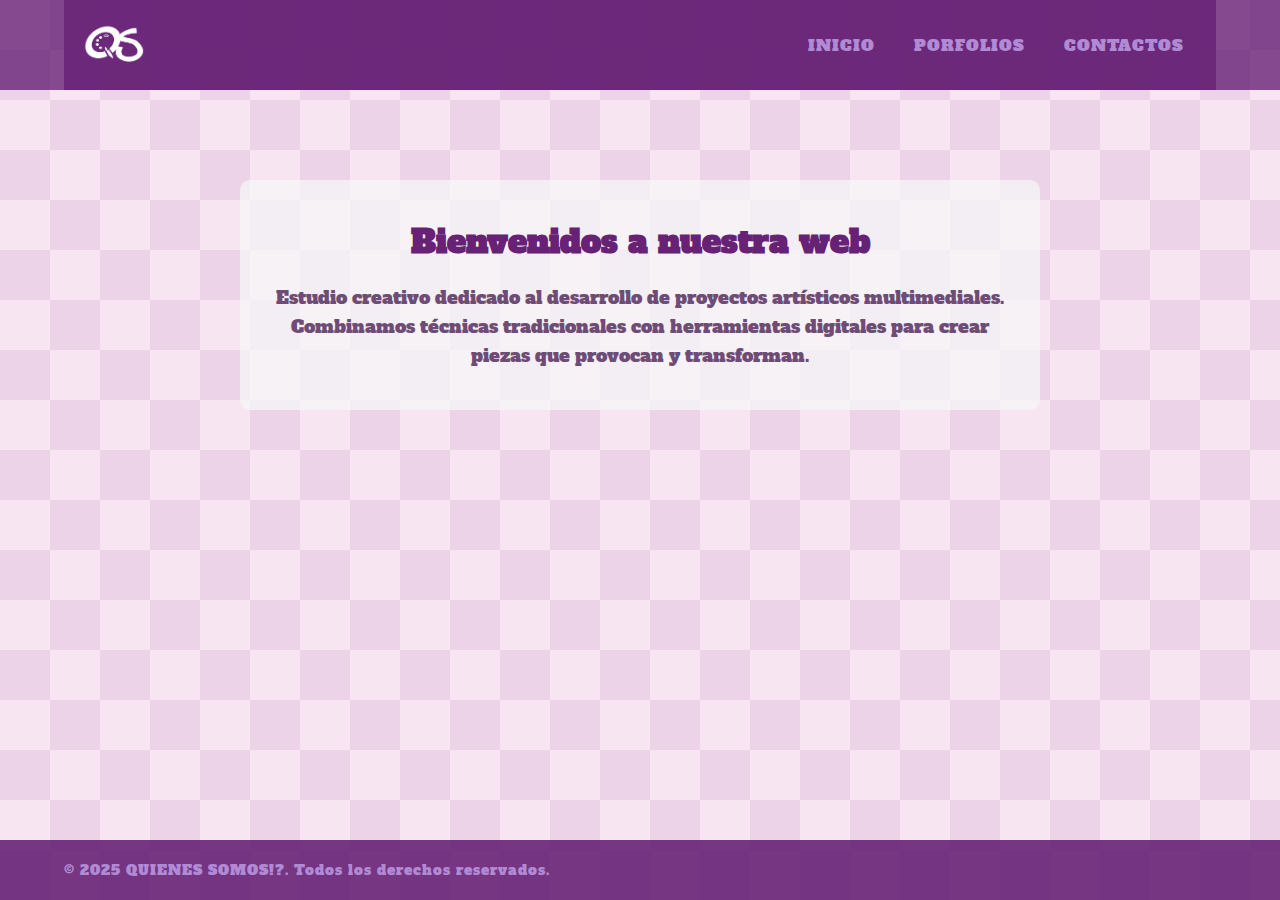
<file: sofo_montenegro_rodriguez_aguiar_entrega_tp3/index.html>
<!--Sofo Martin-->
<!--Montenegro Marcos-->
<!--Rodriguez Melisa-->
<!--Aguiar Agustina-->

<!DOCTYPE html>
<html lang="es">
<head>
    <meta charset="UTF-8">
    <meta name="viewport" content="width=device-width, initial-scale=1.0">
    <title>QUIENES SOMOS!?</title>
    <link rel="stylesheet" href="estilos.css">
    <link rel="stylesheet" href="slider.css">
    <script src="animacion.js"></script>
</head>
<body>
     <header>
        <div class="ancho"> <div class="logo">
                <a href="index.html">
                    <img src="img/logitov3.png" alt="Logo Quienes Somos" class="logo-imagen">
                </a>
            </div>
            <nav class="menu">
                <ul> 
                    <li><a class="boton01" href="index.html">Inicio</a></li>
                    <li><a class="boton01" href="porfolios.html">Porfolios</a></li>
                    <li><a class="boton01" href="contactos.html">Contactos</a></li>
                </ul>
            </nav>
        </div> </header>

     <main>
        <section class="bienvenida">
            <div class="ancho-letras">
                <div class="letras-slider">
                    <h1>Bienvenidos a nuestra web</h1>
                    <p>Estudio creativo dedicado al desarrollo de proyectos artísticos 
                    multimediales. Combinamos técnicas tradicionales con herramientas 
                    digitales para crear piezas que provocan y transforman.</p>
                </div>
            </div>
        </section>
     </main>

     <footer>
        <div class="ancho">
            <p>&copy; 2025 QUIENES SOMOS!?. Todos los derechos reservados.</p>
        </div>
     </footer>
</body>
</html>
</file>
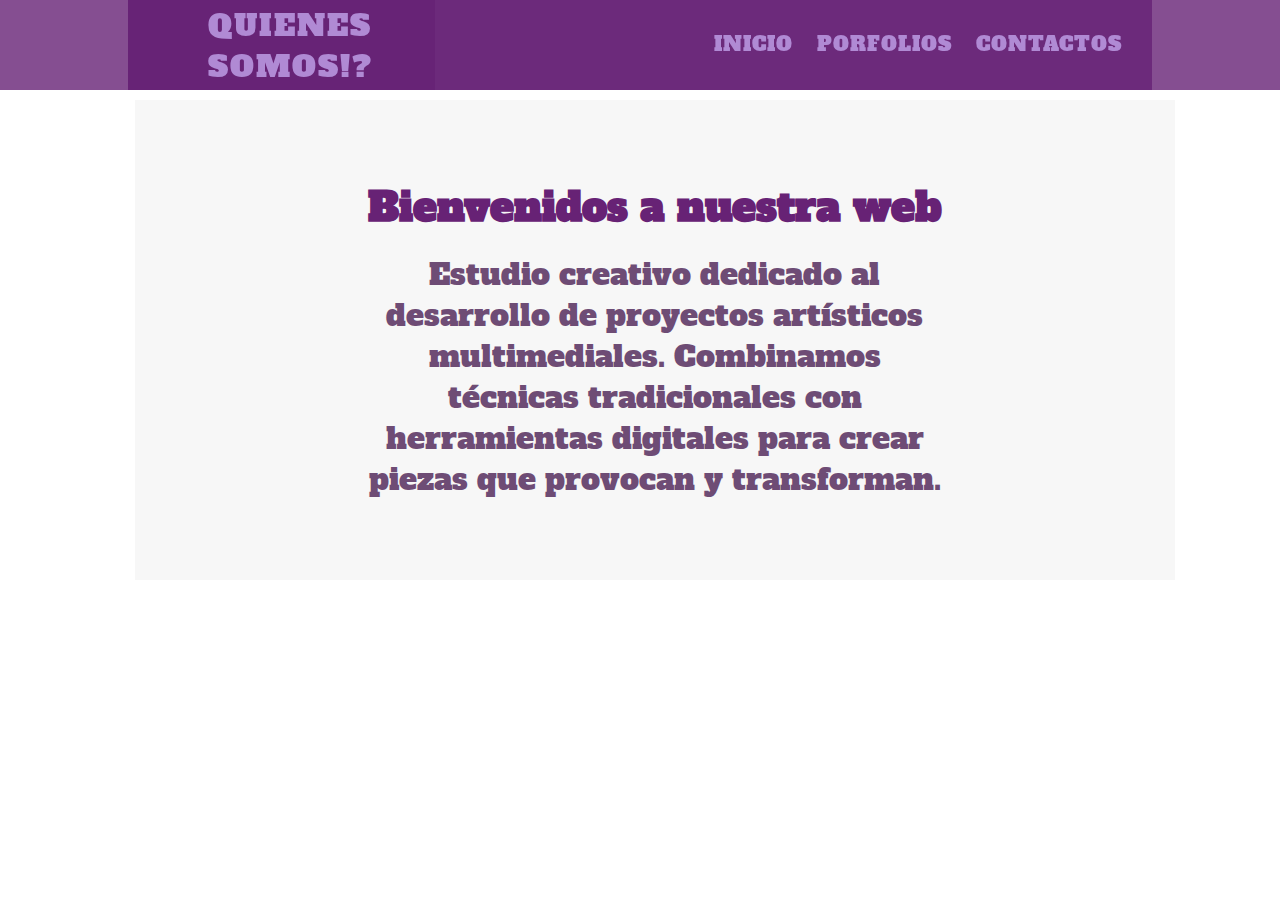
<file: sofo_montenegro_rodriguez_aguiar_preentrega_tp3/index.html>
<!-- Sofo Martin-->
<!--Montenegro Marcos-->
<!--Rodriguez Melisa-->
<!--Aguiar Agustina-->

<!DOCTYPE html>
<html lang="es">
<head>
    <meta charset="UTF-8">
    <meta name="viewport" content="width=device-width, initial-scale=1.0">
    <title>QUIENES SOMOS!?</title>
    <link rel="stylesheet" href="estilos.css">
    <link rel="stylesheet" href="slider.css">
</head>
<body>
     <header>
        <div  class="ancho"> 

        <div class="logo">
            <p><a href="index.html" >QUIENES SOMOS!?</a></p>
        </div>
        <nav class="menu">
    <ul> 
        <li><a class="boton01" href="index.html">Inicio</a></li>
        <li><a class="boton01" href="porfolios.html">Porfolios</a></li>
        <li><a class="boton01" href="contactos.html">Contactos</a></li>
    </ul>
        </nav>
     </header>
<div class="ancho-letras">
    <div class="letras-slider">
   <h1> Bienvenidos a nuestra web</h1>
<p> Estudio creativo dedicado al desarrollo de proyectos artísticos 
multimediales. Combinamos técnicas tradicionales con herramientas 
digitales para crear piezas que provocan y transforman.</p>
</body>
</html>
</file>
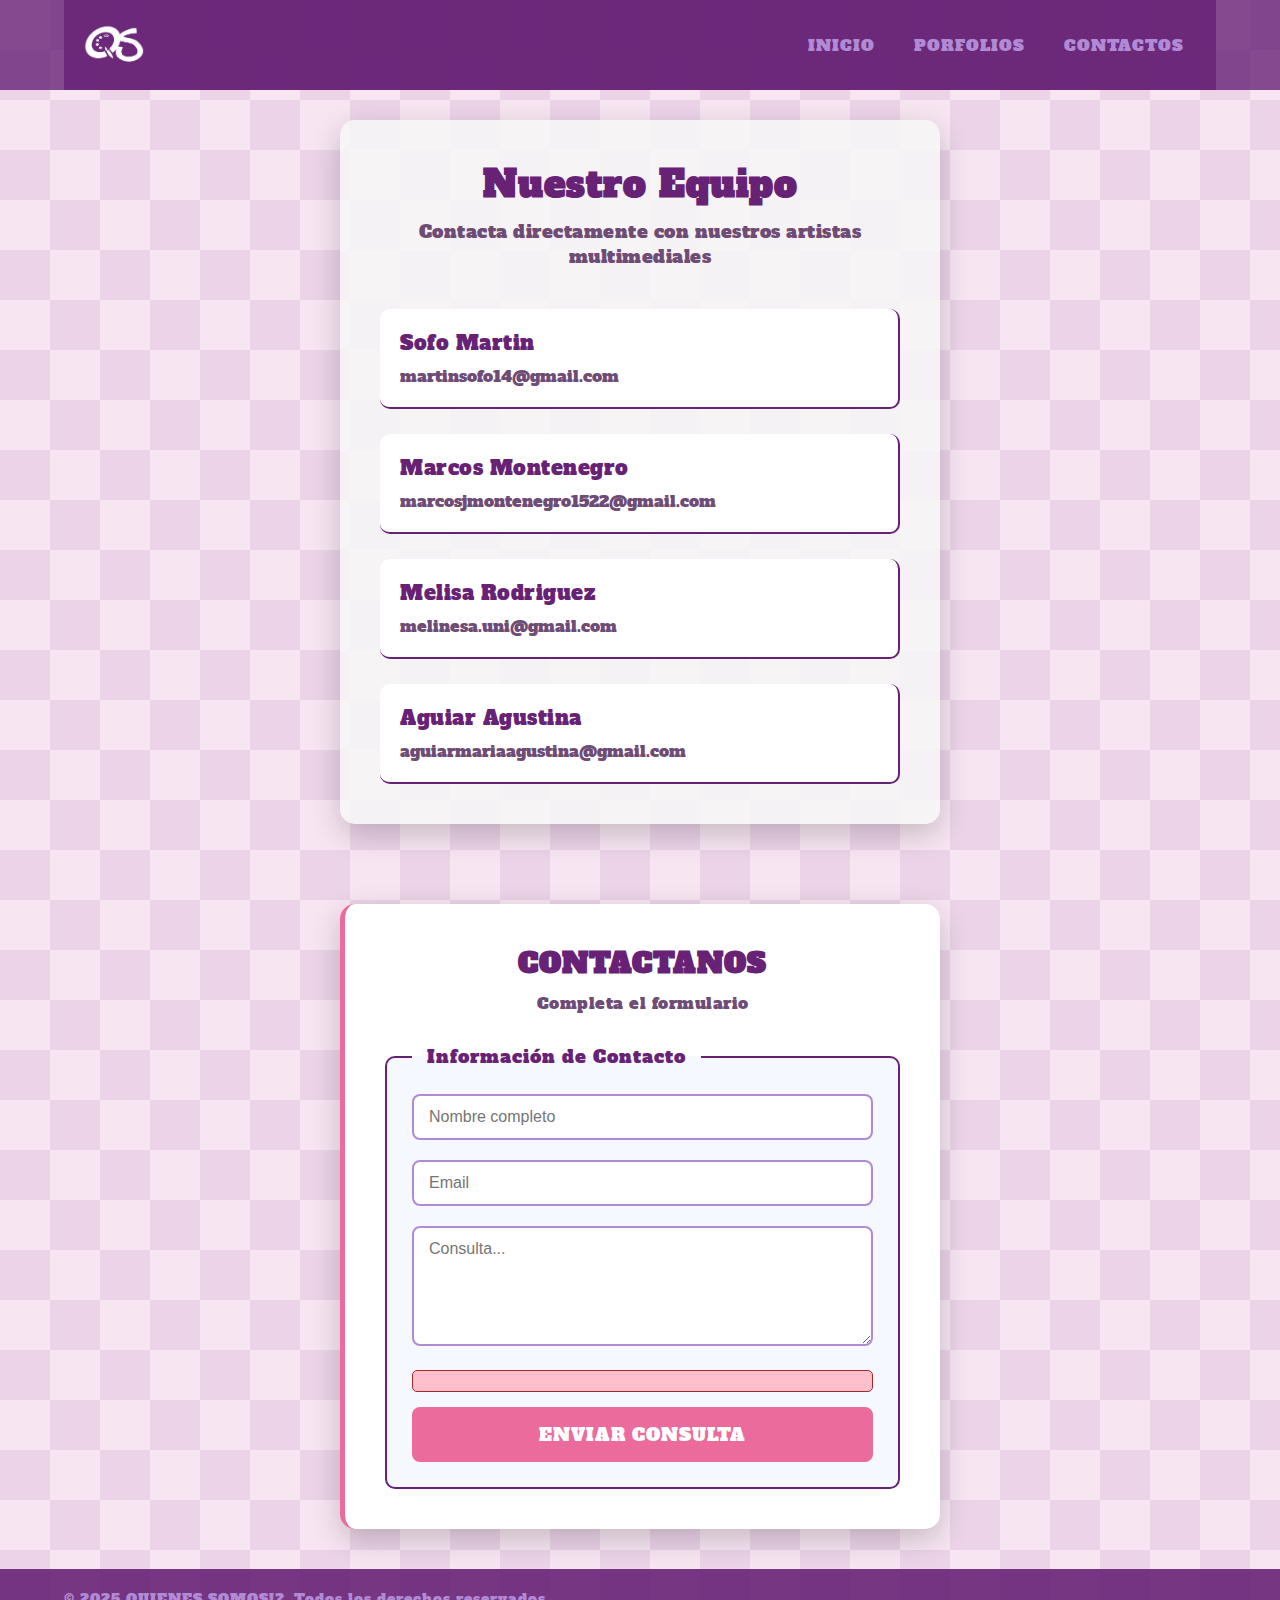
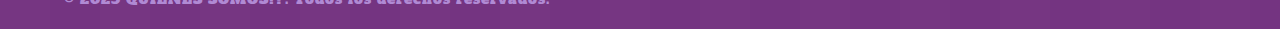
<file: sofo_montenegro_rodriguez_aguiar_entrega_tp3/contactos.html>
<!DOCTYPE html>
<html lang="es">
<head>
    <meta charset="UTF-8">
    <meta name="viewport" content="width=device-width, initial-scale=1.0">
    <title>QUIENES SOMOS!? - Contactos</title>
    <link rel="stylesheet" href="estilos.css">
    <link rel="stylesheet" href="contactos.css">
    <link rel="stylesheet" href="formulario.css">
    <script src="animacion.js"></script>
</head>
<body>
     <header>
        <div class="ancho"> <div class="logo">
    <a href="index.html">
        <img src="img/logitov3.png" alt="Logo Quienes Somos" class="logo-imagen">
    </a>
</div>
            <nav class="menu">
                <ul> 
                    <li><a class="boton01" href="index.html">Inicio</a></li>
                    <li><a class="boton01" href="porfolios.html">Porfolios</a></li>
                    <li><a class="boton01" href="contactos.html">Contactos</a></li>
                </ul>
            </nav>
        </div>
     </header>

     <main>
        <section class="contenedor-contactos">
            <div class="tarjeta-contactos">
                <h1 class="titulo-contactos">Nuestro Equipo</h1>
                <p class="subtitulo-contactos">Contacta directamente con nuestros artistas multimediales</p>
                
                <div class="lista-contactos">
                    <div class="contacto-item">
                        <div class="nombre-contacto">Sofo Martin</div>
                        <div class="email-contacto">martinsofo14@gmail.com</div>
                    </div>
                    
                    <div class="contacto-item">
                        <div class="nombre-contacto">Marcos Montenegro</div>
                        <div class="email-contacto">marcosjmontenegro1522@gmail.com</div>
                    </div>
                    
                    <div class="contacto-item">
                        <div class="nombre-contacto">Melisa Rodriguez</div>
                        <div class="email-contacto">melinesa.uni@gmail.com</div>
                    </div>
                    
                    <div class="contacto-item">
                        <div class="nombre-contacto">Aguiar Agustina</div>
                        <div class="email-contacto">aguiarmariaagustina@gmail.com</div>
                    </div>
                </div>
            </div>
            
            <article class="formulario-consultas">
                <h2>CONTACTANOS</h2>
                <p>Completa el formulario</p>
                
                <form onsubmit="send(event)" class="form-contacto">
                    <fieldset>
                        <legend>Información de Contacto</legend>
                        
                        <div class="campo-formulario">
                            <input type="text" id="nombre" name="nombre" placeholder="Nombre completo" required>
                        </div>
                        
                        <div class="campo-formulario">
                            <input type="email" id="email" name="email" placeholder="Email" required>
                        </div>
                    
                        <div class="campo-formulario">
                            <textarea id="mensaje" name="mensaje" placeholder="Consulta..." rows="5"></textarea>
                        </div>
                        
                        <div id="mensajeError" class="mensaje-error"></div>
                        
                        <button type="submit" class="boton-enviar">Enviar Consulta</button>
                    </fieldset>
                </form>
            </article>
        </section>
     </main>

     <footer>
        <div class="ancho">
            <p>&copy; 2025 QUIENES SOMOS!?. Todos los derechos reservados.</p>
        </div>
     </footer>

     <script src="formulario.js"></script>
</body>
</html>
</file>
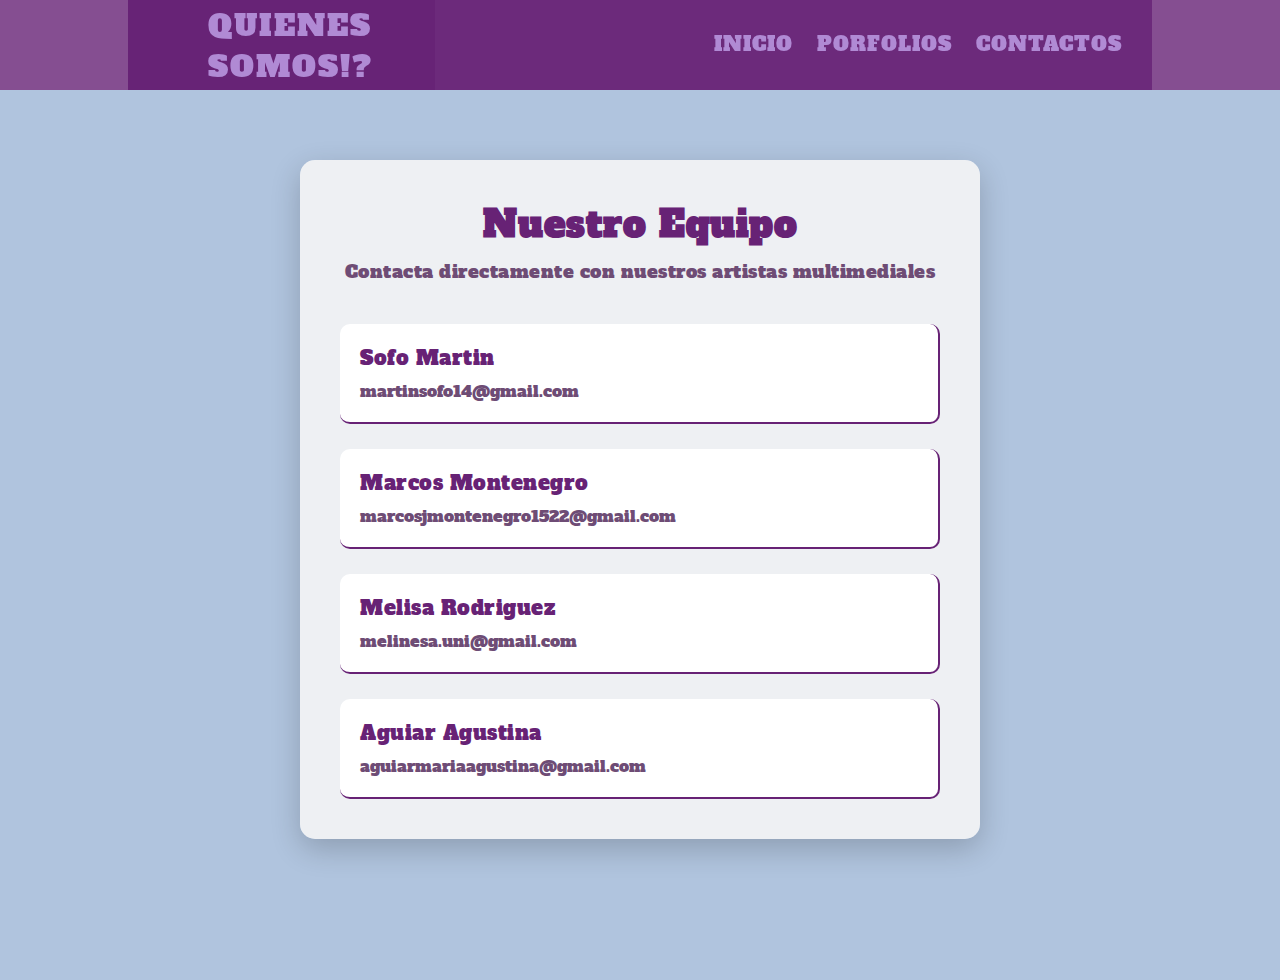
<file: sofo_montenegro_rodriguez_aguiar_preentrega_tp3/contactos.html>
<!DOCTYPE html>
<html lang="es">
<head>
    <meta charset="UTF-8">
    <meta name="viewport" content="width=device-width, initial-scale=1.0">
    <title>QUIENES SOMOS!? - Contactos</title>
    <link rel="stylesheet" href="estilos.css">
    <link rel="stylesheet" href="contactos.css">
</head>
<body>
     <header>
        <div class="ancho"> 
            <div class="logo">
                <p><a href="index.html">QUIENES SOMOS!?</a></p>
            </div>
            <nav class="menu">
                <ul> 
                    <li><a class="boton01" href="index.html">Inicio</a></li>
                    <li><a class="boton01" href="porfolios.html">Porfolios</a></li>
                    <li><a class="boton01" href="contactos.html">Contactos</a></li>
                </ul>
            </nav>
        </div>
     </header>

     <div style="height: 90px;"></div>

     <section class="contenedor-contactos">
        <div class="tarjeta-contactos">
            <h1 class="titulo-contactos">Nuestro Equipo</h1>
            <p class="subtitulo-contactos">Contacta directamente con nuestros artistas multimediales</p>
            
            <div class="lista-contactos">
                <div class="contacto-item">
                    <div class="nombre-contacto">Sofo Martin</div>
                    <div class="email-contacto">martinsofo14@gmail.com</div>
                </div>
                
                <div class="contacto-item">
                    <div class="nombre-contacto">Marcos Montenegro</div>
                    <div class="email-contacto">marcosjmontenegro1522@gmail.com</div>
                </div>
                
                <div class="contacto-item">
                    <div class="nombre-contacto">Melisa Rodriguez</div>
                    <div class="email-contacto">melinesa.uni@gmail.com</div>
                </div>
                
                <div class="contacto-item">
                    <div class="nombre-contacto">Aguiar Agustina</div>
                    <div class="email-contacto">aguiarmariaagustina@gmail.com</div>
                </div>
            </div>
        </div>
     </section>
</body>
</html>
</file>
<file: sofo_montenegro_rodriguez_aguiar_entrega_tp3/estilos.css>
*{
    margin: 0px;
    padding: 0px;
    box-sizing: border-box;
}
body {
    min-height: 100vh;
    display: flex;
    flex-direction: column;
    background-image: url('img/fondo.svg');
    background-repeat: repeat;
    background-size: 100px 100px
}

header{
    width: 100%;
    background: rgba(103, 34, 117,.8);
    height: 90px;
    position:fixed;
    z-index:10;
}

.ancho{
    width: 90%;
    max-width: 1200px;
    height: 90px;
    background: rgba(103, 34, 117,.8);
    margin: auto;
    display: flex;
    justify-content: space-between;
    align-items: center; 
}

.logo{
    padding-top: 0; 
    padding-left: 20px;
    flex: 1;
}

.logo-imagen {
    height: 60px; 
    width: auto;
    display: block;
}

nav{ 
    flex: 2;
    text-align: right;
    padding-right: 20px; 
    display: flex;
    align-items: center; 
    height: 100%; 
}

nav ul{
    display: flex;
    justify-content: flex-end;
    flex-wrap: wrap;
    list-style: none;
    margin: 0;
    padding: 0; 
    align-items: center; 
    width: 100%;
}

nav ul li{
    margin-left: 15px;
    list-style: none;
}

nav ul li a{
    color:rgb(176, 138, 212);
    font-size: 16px;
    text-decoration: none;
    text-transform: uppercase;
    letter-spacing: 1px;
    font-family: alfa;
    padding: 8px 12px;
    display: block;
}

nav ul li a:hover{
    color: rgb(234, 107, 156);
}

main {
    flex: 1;
    padding-top: 80px; 
}

footer {
    background: rgba(103, 34, 117, 0.9);
    color: rgb(176, 138, 212);
    text-align: center;
    padding: 20px 0;
    font-family: alfa;
    margin-top: auto;
}

footer .ancho {
    background: transparent;
    height: auto;
}

footer p {
    margin: 0;
    font-size: 14px;
    letter-spacing: 1px;
}

@font-face{
    font-family: alfa;
    src: url(fuentes/AlfaSlabOne-Regular.ttf)
}

/*adaptar pantalla*/
@media (max-width: 768px) {
    header {
        height: auto;
        min-height: 90px;
    }
    
    .ancho {
        width: 95%;
        height: auto;
        flex-direction: column;
        padding: 10px 0;
    }
    
    .logo {
        padding: 10px 0;
        text-align: center;
        padding-left: 0;
    }
    
    nav {
        padding: 10px 0;
        text-align: center;
        padding-right: 0;
    }
    
    nav ul {
        justify-content: center;
        list-style: none;
    }
    
    nav ul li {
        margin: 5px 10px;
        list-style: none;
    }
    
    .logo p a {
        font-size: 20px;
    }
    
    nav ul li a {
        font-size: 14px;
        padding: 6px 10px;
    }
    
    footer {
        padding: 15px 0;
    }
    
    footer p {
        font-size: 12px;
    }

    main {
        padding-top: 160px;
    }
}

@media (max-width: 480px) {
    .ancho {
        width: 100%;
        padding: 5px 0;
    }
    
    nav ul {
        flex-direction: column;
        align-items: center;
        list-style: none;
    }
    
    nav ul li {
        margin: 3px 0;
        list-style: none;
    }
    
    .logo p a {
        font-size: 18px;
    }
    
    nav ul li a {
        font-size: 13px;
        padding: 5px 8px;
    }
    
    footer {
        padding: 10px 0;
    }
    
    footer p {
        font-size: 11px;
    }

    main {
        padding-top: 230px;
    }
}

#loader-overlay {
    position: fixed;
    top: 0;
    left: 0;
    width: 100%;
    height: 100%;
    background-color: rgb(103, 34, 117); 
    z-index: 9999;
    opacity: 1;
    transition: opacity 0.8s ease-out, visibility 0s 0.8s;
}

.loader-oculto {
    opacity: 0 !important;
    visibility: hidden;
}

body {
    min-height: 100vh;
    display: flex;
    flex-direction: column;

    opacity: 0; 
    transform: translateY(20px); 
    transition: opacity 1s ease-out 0.6s, transform 1s ease-out 0.6s;
}

.animacion-activa {
    opacity: 1 !important;
    transform: translateY(0) !important;
}
</file>
<file: sofo_montenegro_rodriguez_aguiar_entrega_tp3/slider.css>
#particles-js{ 
    background: rgb(184, 152, 184);
    background-position: center;
    background-attachment: contain;
    background-size: cover;
    width: 100%;
    min-height: 100vh;
    position: relative;
}

.ancho-letras{
    top: 180px; 
    background:rgba(245, 245, 245,0.8);
    position: absolute;
    width: 80%;
    max-width: 800px;
    padding: 40px 30px;
    text-align: center;
    left: 50%;
    transform: translateX(-50%);
    z-index: 1;
    border-radius: 10px;
}

.letras-slider{
    width: 100%;
    margin:auto;
}

.letras-slider h1{
    color: rgb(103, 34, 117);
    font-family: alfa;
    font-size: 32px;
    margin-bottom: 20px;
}

.letras-slider p{
    color: rgb(110, 76, 117);
    font-size: 18px;
    font-family: alfa;
    line-height: 1.6;
}

@media (max-width: 1024px) {
    .ancho-letras {
        width: 85%;
        padding: 35px 25px;
        top: 170px;
    }
    
    .letras-slider h1 {
        font-size: 28px;
    }
    
    .letras-slider p {
        font-size: 16px;
    }
}

@media (max-width: 768px) {
    .ancho-letras {
        width: 90%;
        padding: 30px 20px;
        top: 190px;
    }
    
    .letras-slider h1 {
        font-size: 24px;
    }
    
    .letras-slider p {
        font-size: 15px;
    }
}

@media (max-width: 480px) {
    .ancho-letras {
        width: 95%;
        padding: 20px 15px;
        top: 250px;
    }
    
    .letras-slider h1 {
        font-size: 20px;
        margin-bottom: 15px;
    }
    
    .letras-slider p {
        font-size: 14px;
        line-height: 1.5;
    }
}
</file>
<file: sofo_montenegro_rodriguez_aguiar_preentrega_tp3/estilos.css>
*{
    margin: 0px;
    padding: 0px;
   
}
header{
    width: 100%;
    background: rgba(103, 34, 117,.8);
   height: 90px;
   position:fixed;
   z-index:10;
   
}

.ancho{
    width: 80%;
    height: 90px;
    background: rgba(103, 34, 117,.8);
    margin: auto;
}


.logo{
    width: 30%;
    height: 90px;
    background: rgba(103, 34, 117,.8);
    float: left;
    padding-top: 5px;
   padding-left: 80px;
   box-sizing: border-box;
}
.logo p a{
color:rgb(176, 138, 212);
font-size: 30px;
text-decoration: none;
 font-family: alfa;
 letter-spacing: 2px;
}

nav{ 
    width: 70%;
    height: 90px;
    float: left;
    text-align: right;
    padding-top: 30px;
    padding-right: 30px;
    box-sizing: border-box;
}
nav ul li{
    display:inline;
}
nav ul li a{
    color:rgb(176, 138, 212); ;
    font-size: 20px;
    text-decoration: none;
    text-transform: uppercase;
    padding-left: 20px;
    letter-spacing: 1px;
     font-family: alfa;
}
nav ul li a:hover{
color: rgb(107, 20, 53);
}

@font-face{
    font-family: alfa;
    src: url(fuentes/AlfaSlabOne-Regular.ttf)
}
</file>
<file: sofo_montenegro_rodriguez_aguiar_preentrega_tp3/slider.css>
#particles-js{ 
    background: rgb(184, 152, 184);
    background-position: center;
    background-attachment: contain;
    background-size: cover;
    width: 100%;
}

.ancho-letras{
    top:100px;
    background:rgba(245, 245, 245,0.8);;
    position: absolute;
    width: 57.8%;
     padding:80px 150px;
    text-align: center;
    margin-left:135px;
    z-index: 1;
}

.letras-slider{
width: 80%;
margin:auto;
}

.letras-slider h1{
    color: rgb(103, 34, 117);
    font-family: alfa;
    font-size: 40px;

}

.letras-slider p{
    color: rgb(110, 76, 117);
    font-size: 30px;
    font-family: alfa;
    padding-top: 20px;
}
</file>
<file: sofo_montenegro_rodriguez_aguiar_entrega_tp3/contactos.css>
.contenedor-contactos {
    min-height: calc(100vh - 90px);
    padding: 40px 20px;
    display: flex;
    flex-direction: column;
    justify-content: flex-start;
    align-items: center;
}

.tarjeta-contactos {
    background: rgba(245, 245, 245, 0.9); 
    padding: 40px;
    border-radius: 15px;
    box-shadow: 0 10px 30px rgba(0, 0, 0, 0.2);
    max-width: 600px;
    width: 100%;
    margin-bottom: 40px;
}

.titulo-contactos {
    color: rgb(103, 34, 117);
    font-family: alfa;
    font-size: 36px;
    text-align: center;
    margin-bottom: 10px;
    letter-spacing: 1px;
}

.subtitulo-contactos {
    color: rgb(110, 76, 117);
    font-family: alfa;
    font-size: 18px;
    text-align: center;
    margin-bottom: 40px;
    letter-spacing: 0.5px;
}

.lista-contactos {
    display: flex;
    flex-direction: column;
    gap: 25px;
}

.contacto-item {
    background: white; 
    padding: 20px;
    border-radius: 10px;
    border-right: 2px solid rgb(103, 34, 117);
    border-bottom: 2px solid rgb(103, 34, 117);
    transition: all 0.3s ease;
    cursor: pointer;
}

.contacto-item:hover {
    transform: translateY(-3px);
    box-shadow: 0 5px 15px rgba(103, 34, 117, 0.3);
}

.nombre-contacto {
    color: rgb(103, 34, 117);
    font-family: alfa;
    font-size: 20px;
    margin-bottom: 8px;
    letter-spacing: 0.5px;
}

.email-contacto {
    color: rgb(110, 76, 117);
    font-family: alfa;
    font-size: 16px;
    word-break: break-all;
}

.email-contacto:hover {
    color: rgb(176, 138, 212);
}

@media (max-width: 768px) {
    .contenedor-contactos {
        padding: 30px 15px;
        margin-top: 90px;
    }
    
    .tarjeta-contactos {
        padding: 30px 20px;
        margin-bottom: 30px;
    }
    
    .titulo-contactos {
        font-size: 30px;
    }
    
    .subtitulo-contactos {
        font-size: 16px;
    }
    
    .nombre-contacto {
        font-size: 18px;
    }
    
    .email-contacto {
        font-size: 14px;
    }
    
    .contacto-item {
        padding: 15px;
    }
}

@media (max-width: 480px) {
    .contenedor-contactos {
        padding: 20px 10px;
        margin-top: 90px;
    }
    
    .tarjeta-contactos {
        padding: 25px 15px;
        margin-bottom: 25px;
    }
    
    .titulo-contactos {
        font-size: 26px;
    }
    
    .subtitulo-contactos {
        font-size: 14px;
        margin-bottom: 30px;
    }
    
    .contacto-item {
        padding: 12px;
    }
    
    .nombre-contacto {
        font-size: 16px;
    }
    
    .email-contacto {
        font-size: 13px;
    }
    
    .lista-contactos {
        gap: 15px;
    }
}
</file>
<file: sofo_montenegro_rodriguez_aguiar_entrega_tp3/formulario.css>
.formulario-consultas {
    background: white;
    padding: 40px;
    border-radius: 15px;
    box-shadow: 0 10px 30px rgba(0, 0, 0, 0.2);
    max-width: 600px;
    width: 100%;
    margin-top: 40px;
    border-left: 5px solid rgb(234, 107, 156);
}

.formulario-consultas h2 {
    color: rgb(103, 34, 117);
    font-family: alfa;
    font-size: 28px;
    text-align: center;
    margin-bottom: 10px;
    letter-spacing: 1px;
}

.formulario-consultas > p {
    color: rgb(110, 76, 117);
    font-family: alfa;
    font-size: 16px;
    text-align: center;
    margin-bottom: 30px;
    letter-spacing: 0.5px;
}

.form-contacto fieldset {
    background: #f6f8ff;
    border: 2px solid rgb(103, 34, 117);
    border-radius: 10px;
    padding: 25px;
}

.form-contacto legend {
    color: rgb(103, 34, 117);
    font-family: alfa;
    font-size: 18px;
    padding: 0 15px;
    letter-spacing: 1px;
}

.campo-formulario {
    margin-bottom: 20px;
}

.campo-formulario input,
.campo-formulario select,
.campo-formulario textarea {
    width: 100%;
    padding: 12px 15px;
    border: 2px solid rgb(176, 138, 212);
    border-radius: 8px;
    font-size: 16px;
    font-family: Arial, sans-serif;
    transition: all 0.3s ease;
    box-sizing: border-box;
}

.campo-formulario input:focus,
.campo-formulario select:focus,
.campo-formulario textarea:focus {
    outline: none;
    border-color: rgb(103, 34, 117);
    box-shadow: 0 0 8px rgba(103, 34, 117, 0.3);
}

.campo-formulario textarea {
    resize: vertical;
    min-height: 120px;
}

.boton-enviar {
    width: 100%;
    background: rgb(234, 107, 156);
    color: white;
    border: none;
    padding: 15px;
    font-size: 18px;
    font-family: alfa;
    border-radius: 8px;
    cursor: pointer;
    transition: all 0.3s ease;
    letter-spacing: 1px;
    text-transform: uppercase;
}

.boton-enviar:hover {
    background: rgb(103, 34, 117);
    transform: translateY(-2px);
    box-shadow: 0 5px 15px rgba(103, 34, 117, 0.3);
}

.mensaje-error {
    color: brown;
    font-family: Arial, Helvetica, sans-serif;
    font-size: 14px;
    text-align: center;
    margin: 15px 0;
    padding: 10px;
    background: pink;
    border-radius: 5px;
    border: 1px solid brown;
}

.error {
    background-color: pink;
    border-color: brown !important;
}

@media (max-width: 768px) {
    .formulario-consultas {
        padding: 30px 20px;
        margin-top: 30px;
    }
    
    .formulario-consultas h2 {
        font-size: 24px;
    }
    
    .form-contacto fieldset {
        padding: 20px;
    }
}

@media (max-width: 480px) {
    .formulario-consultas {
        padding: 25px 15px;
        margin-top: 25px;
    }
    
    .formulario-consultas h2 {
        font-size: 22px;
    }
    
    .form-contacto fieldset {
        padding: 15px;
    }
    
    .campo-formulario input,
    .campo-formulario select,
    .campo-formulario textarea {
        padding: 10px 12px;
        font-size: 14px;
    }
    
    .boton-enviar {
        padding: 12px;
        font-size: 16px;
    }
}
</file>
<file: sofo_montenegro_rodriguez_aguiar_preentrega_tp3/contactos.css>
.contenedor-contactos {
    min-height: calc(100vh - 90px);
    background-color: lightsteelblue;
    padding: 40px 20px;
    display: flex;
    justify-content: center;
    align-items: flex-start;
}

.tarjeta-contactos {
    background: rgba(245, 245, 245, 0.9);
    padding: 40px;
    border-radius: 15px;
    box-shadow: 0 10px 30px rgba(0, 0, 0, 0.2);
    max-width: 600px;
    width: 100%;
    margin-top: 30px;
}

.titulo-contactos {
    color: rgb(103, 34, 117);
    font-family: alfa;
    font-size: 36px;
    text-align: center;
    margin-bottom: 10px;
    letter-spacing: 1px;
}

.subtitulo-contactos {
    color: rgb(110, 76, 117);
    font-family: alfa;
    font-size: 18px;
    text-align: center;
    margin-bottom: 40px;
    letter-spacing: 0.5px;
}

.lista-contactos {
    display: flex;
    flex-direction: column;
    gap: 25px;
}

.contacto-item {
    background: white;
    padding: 20px;
    border-radius: 10px;
    border-right: 2px solid rgb(103, 34, 117);
    border-bottom: 2px solid rgb(103, 34, 117);
    transition: all 0.3s ease;
    cursor: pointer;
}

.contacto-item:hover {
    transform: translateY(-3px);
    box-shadow: 0 5px 15px rgba(103, 34, 117, 0.3);
}

.nombre-contacto {
    color: rgb(103, 34, 117);
    font-family: alfa;
    font-size: 20px;
    margin-bottom: 8px;
    letter-spacing: 0.5px;
}

.email-contacto {
    color: rgb(110, 76, 117);
    font-family: alfa;
    font-size: 16px;
    word-break: break-all;
}

.email-contacto:hover {
    color: rgb(176, 138, 212);
}

@media (max-width: 768px) {
    .tarjeta-contactos {
        padding: 30px 20px;
        margin-top: 20px;
    }
    
    .titulo-contactos {
        font-size: 30px;
    }
    
    .subtitulo-contactos {
        font-size: 16px;
    }
    
    .nombre-contacto {
        font-size: 18px;
    }
    
    .email-contacto {
        font-size: 14px;
    }
}

@media (max-width: 480px) {
    .contenedor-contactos {
        padding: 20px 15px;
    }
    
    .tarjeta-contactos {
        padding: 25px 15px;
        margin-top: 10px;
    }
    
    .titulo-contactos {
        font-size: 26px;
    }
    
    .subtitulo-contactos {
        font-size: 14px;
        margin-bottom: 30px;
    }
    
    .contacto-item {
        padding: 15px;
    }
    
    .nombre-contacto {
        font-size: 16px;
    }
    
    .email-contacto {
        font-size: 13px;
    }
}
</file>
